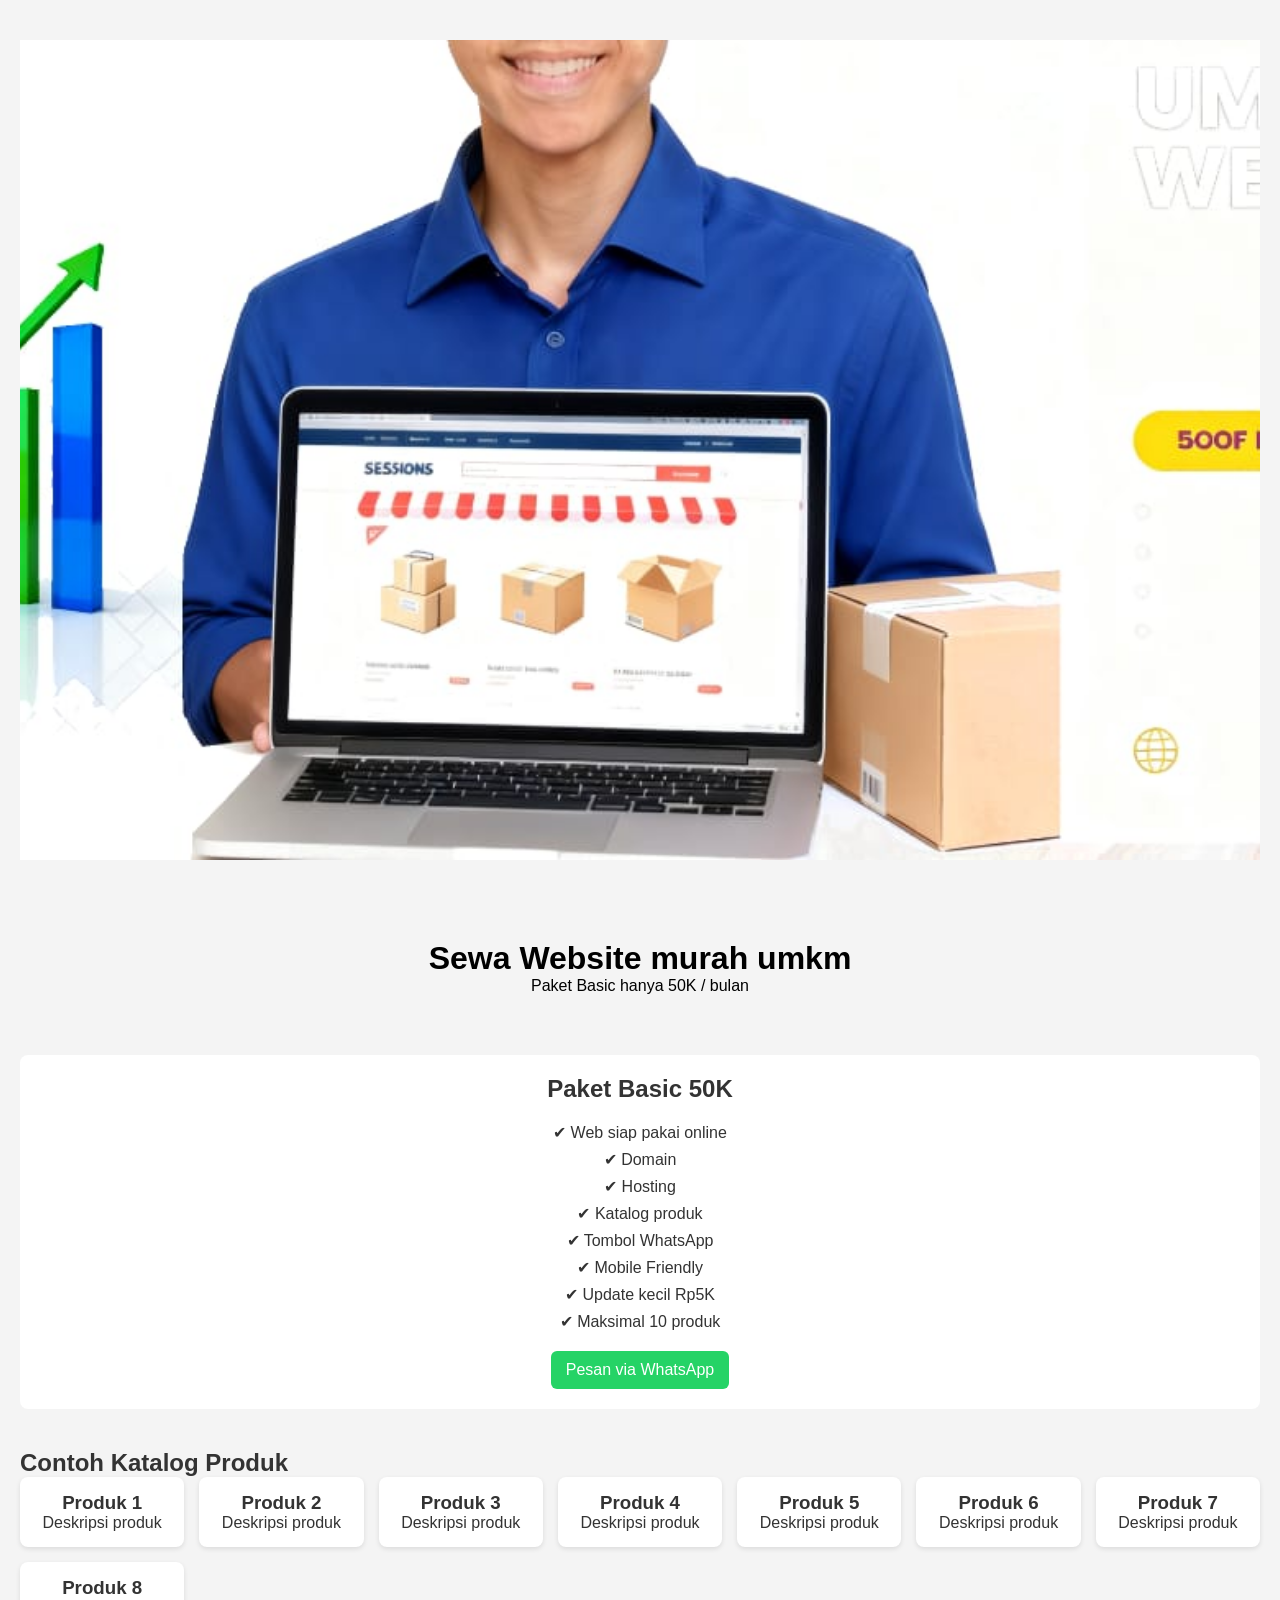
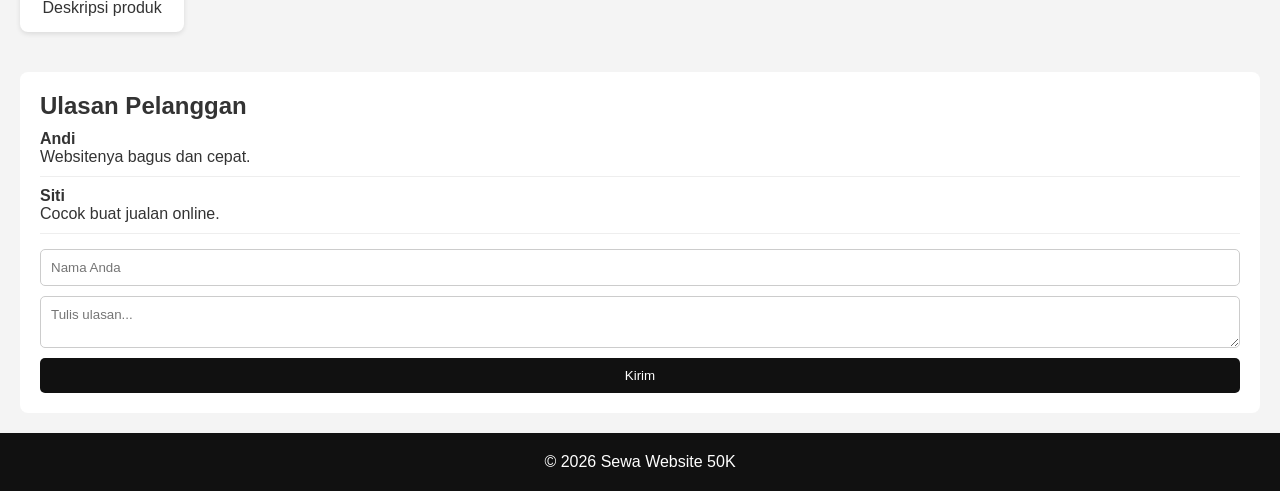
<file: index.html>
<!DOCTYPE html>
<!-- Menentukan bahwa file ini menggunakan standar HTML5 -->

<html lang="id">
<!-- Bahasa halaman menggunakan Bahasa Indonesia -->

<head>

<meta charset="UTF-8">
<!-- Mengatur encoding karakter agar semua huruf tampil normal -->

<meta name="viewport" content="width=device-width, initial-scale=1.0">
<!-- Membuat tampilan otomatis menyesuaikan layar HP -->

<title>Sewa Website 50K</title>
<!-- Judul tab browser -->

<link rel="stylesheet" href="style.css">
<!-- Menghubungkan file CSS eksternal -->

</head>

<body>
  <header class="hero">
    <img src="gambar1.png" alt="gambar utama">
  </header>


<!-- ================= HEADER ================= -->
<header>

<h1>Sewa Website murah umkm</h1>
<!-- Judul utama halaman -->

<p>Paket Basic hanya 50K / bulan</p>
<!-- Deskripsi singkat layanan -->

</header>



<!-- ================= PAKET LAYANAN ================= -->
<section class="paket">

<h2>Paket Basic 50K</h2>
<!-- Judul paket -->

<ul>

<li>✔ Web siap pakai online</li>
<!-- fitur 1 -->

<li>✔ Domain</li>
<!-- fitur 2 -->

<li>✔ Hosting</li>
<!-- fitur 3 -->

<li>✔ Katalog produk</li>
<!-- fitur 4 -->

<li>✔ Tombol WhatsApp</li>
<!-- fitur 5 -->

<li>✔ Mobile Friendly</li>
<!-- fitur 6 -->

<li>✔ Update kecil Rp5K</li>
<!-- fitur 7 -->

<li>✔ Maksimal 10 produk</li>
<!-- fitur 8 -->

</ul>

<a class="wa" href="https://wa.me/6281234567890?text=Halo%20saya%20ingin%20sewa%20website%2050k" target="_blank">
Pesan via WhatsApp
</a>
<!-- Tombol menuju WhatsApp -->

</section>



<!-- ================= KATALOG PRODUK ================= -->
<section class="produk">

<h2>Contoh Katalog Produk</h2>
<!-- Judul katalog -->

<div class="grid">

<!-- Produk 1 -->
<div class="card">
<h3>Produk 1</h3>
<p>Deskripsi produk</p>
</div>

<!-- Produk 2 -->
<div class="card">
<h3>Produk 2</h3>
<p>Deskripsi produk</p>
</div>

<!-- Produk 3 -->
<div class="card">
<h3>Produk 3</h3>
<p>Deskripsi produk</p>
</div>

<!-- Produk 4 -->
<div class="card">
<h3>Produk 4</h3>
<p>Deskripsi produk</p>
</div>

<!-- Produk 5 -->
<div class="card">
<h3>Produk 5</h3>
<p>Deskripsi produk</p>
</div>

<!-- Produk 6 -->
<div class="card">
<h3>Produk 6</h3>
<p>Deskripsi produk</p>
</div>

<!-- Produk 7 -->
<div class="card">
<h3>Produk 7</h3>
<p>Deskripsi produk</p>
</div>

<!-- Produk 8 -->
<div class="card">
<h3>Produk 8</h3>
<p>Deskripsi produk</p>
</div>


</div>

</section>



<!-- ================= ULASAN ================= -->
<section class="ulasan">

<h2>Ulasan Pelanggan</h2>
<!-- Judul ulasan -->

<div class="review">
<b>Andi</b>
<p>Websitenya bagus dan cepat.</p>
</div>

<div class="review">
<b>Siti</b>
<p>Cocok buat jualan online.</p>
</div>


<!-- FORM KOMENTAR -->
<form>

<input type="text" placeholder="Nama Anda" required>
<!-- Input nama -->

<textarea placeholder="Tulis ulasan..." required></textarea>
<!-- Kolom komentar -->

<button type="submit">Kirim</button>
<!-- Tombol kirim -->

</form>

</section>



<!-- ================= FOOTER ================= -->
<footer>

<p>© 2026 Sewa Website 50K</p>
<!-- copyright -->

</footer>

</body>
</html>
</file>
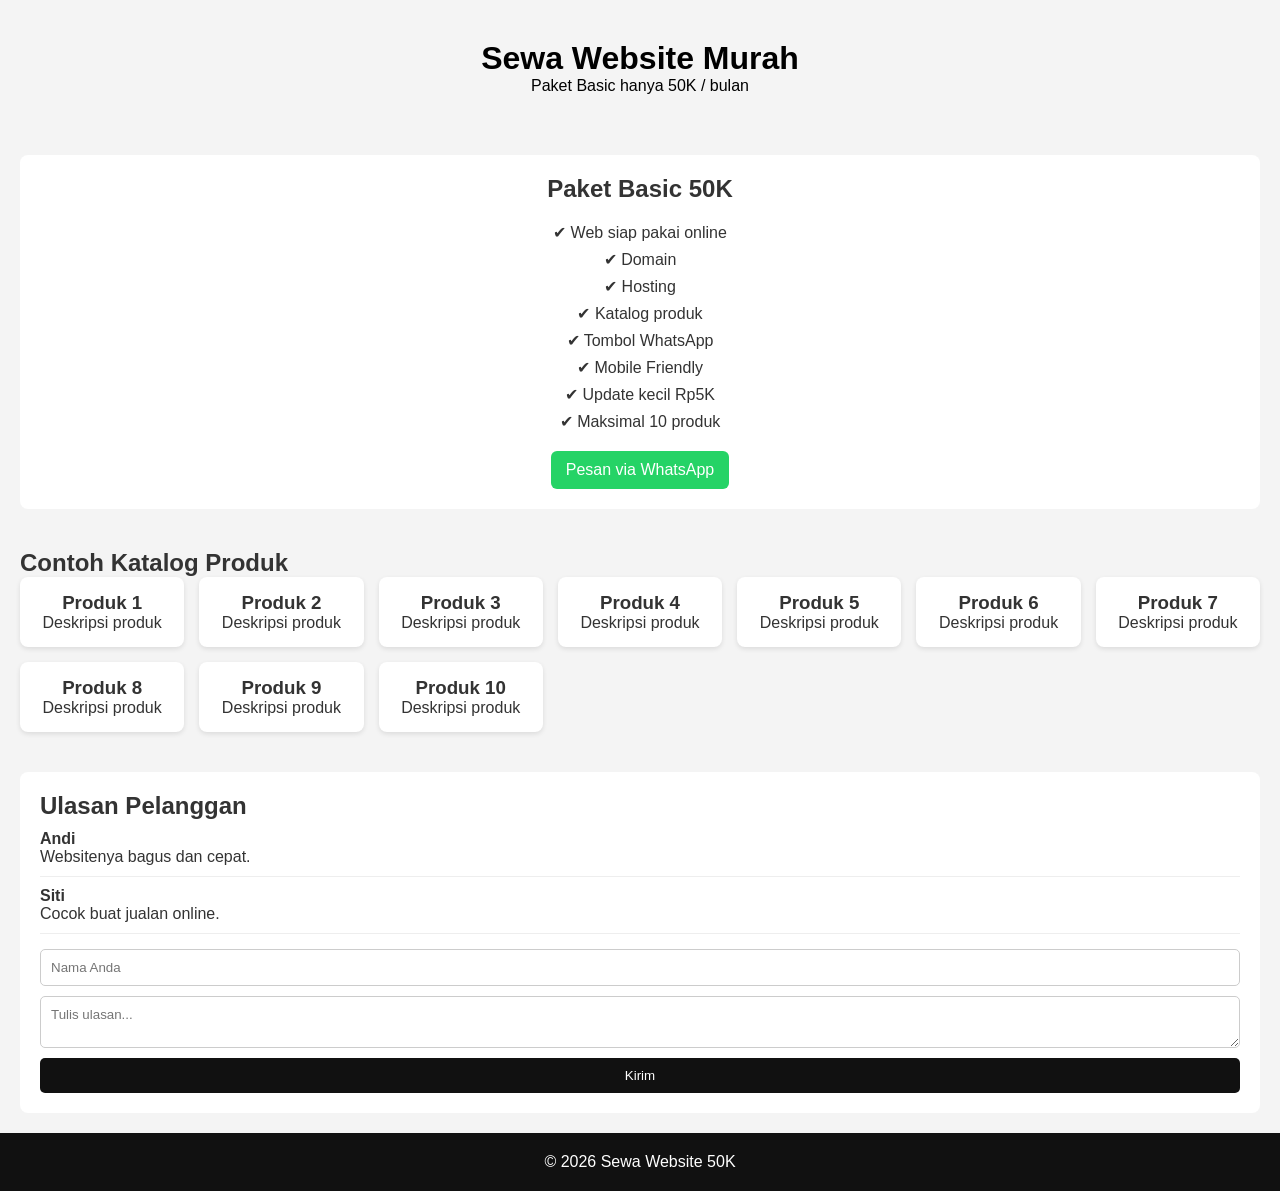
<file: ndex.html>
<!DOCTYPE html>
<!-- Menentukan bahwa file ini menggunakan standar HTML5 -->

<html lang="id">
<!-- Bahasa halaman menggunakan Bahasa Indonesia -->

<head>

<meta charset="UTF-8">
<!-- Mengatur encoding karakter agar semua huruf tampil normal -->

<meta name="viewport" content="width=device-width, initial-scale=1.0">
<!-- Membuat tampilan otomatis menyesuaikan layar HP -->

<title>Sewa Website 50K</title>
<!-- Judul tab browser -->

<link rel="stylesheet" href="style.css">
<!-- Menghubungkan file CSS eksternal -->

</head>

<body>


<!-- ================= HEADER ================= -->
<header>

<h1>Sewa Website Murah</h1>
<!-- Judul utama halaman -->

<p>Paket Basic hanya 50K / bulan</p>
<!-- Deskripsi singkat layanan -->

</header>



<!-- ================= PAKET LAYANAN ================= -->
<section class="paket">

<h2>Paket Basic 50K</h2>
<!-- Judul paket -->

<ul>

<li>✔ Web siap pakai online</li>
<!-- fitur 1 -->

<li>✔ Domain</li>
<!-- fitur 2 -->

<li>✔ Hosting</li>
<!-- fitur 3 -->

<li>✔ Katalog produk</li>
<!-- fitur 4 -->

<li>✔ Tombol WhatsApp</li>
<!-- fitur 5 -->

<li>✔ Mobile Friendly</li>
<!-- fitur 6 -->

<li>✔ Update kecil Rp5K</li>
<!-- fitur 7 -->

<li>✔ Maksimal 10 produk</li>
<!-- fitur 8 -->

</ul>

<a class="wa" href="https://wa.me/6281234567890?text=Halo%20saya%20ingin%20sewa%20website%2050k" target="_blank">
Pesan via WhatsApp
</a>
<!-- Tombol menuju WhatsApp -->

</section>



<!-- ================= KATALOG PRODUK ================= -->
<section class="produk">

<h2>Contoh Katalog Produk</h2>
<!-- Judul katalog -->

<div class="grid">

<!-- Produk 1 -->
<div class="card">
<h3>Produk 1</h3>
<p>Deskripsi produk</p>
</div>

<!-- Produk 2 -->
<div class="card">
<h3>Produk 2</h3>
<p>Deskripsi produk</p>
</div>

<!-- Produk 3 -->
<div class="card">
<h3>Produk 3</h3>
<p>Deskripsi produk</p>
</div>

<!-- Produk 4 -->
<div class="card">
<h3>Produk 4</h3>
<p>Deskripsi produk</p>
</div>

<!-- Produk 5 -->
<div class="card">
<h3>Produk 5</h3>
<p>Deskripsi produk</p>
</div>

<!-- Produk 6 -->
<div class="card">
<h3>Produk 6</h3>
<p>Deskripsi produk</p>
</div>

<!-- Produk 7 -->
<div class="card">
<h3>Produk 7</h3>
<p>Deskripsi produk</p>
</div>

<!-- Produk 8 -->
<div class="card">
<h3>Produk 8</h3>
<p>Deskripsi produk</p>
</div>

<!-- Produk 9 -->
<div class="card">
<h3>Produk 9</h3>
<p>Deskripsi produk</p>
</div>

<!-- Produk 10 -->
<div class="card">
<h3>Produk 10</h3>
<p>Deskripsi produk</p>
</div>

</div>

</section>



<!-- ================= ULASAN ================= -->
<section class="ulasan">

<h2>Ulasan Pelanggan</h2>
<!-- Judul ulasan -->

<div class="review">
<b>Andi</b>
<p>Websitenya bagus dan cepat.</p>
</div>

<div class="review">
<b>Siti</b>
<p>Cocok buat jualan online.</p>
</div>


<!-- FORM KOMENTAR -->
<form>

<input type="text" placeholder="Nama Anda" required>
<!-- Input nama -->

<textarea placeholder="Tulis ulasan..." required></textarea>
<!-- Kolom komentar -->

<button type="submit">Kirim</button>
<!-- Tombol kirim -->

</form>

</section>



<!-- ================= FOOTER ================= -->
<footer>

<p>© 2026 Sewa Website 50K</p>
<!-- copyright -->

</footer>

</body>
</html>
</file>
<file: style.css>
/* Reset margin dan padding bawaan browser */
*{
margin:0;
padding:0;
box-sizing:border-box;
font-family:Arial, sans-serif;
}


/* Warna dasar halaman */
body{
background:#f4f4f4;
color:#333;
}
/* area hero */
.hero{
    width:100%;
    height:100vh;
}

/* gambar di hero */
.hero img{
    width:100%;
    height:100%;
    object-fit:cover;
}
/* Header */
header{
/* background:#111; */
color:black;
text-align:center;
padding:40px 20px;
}


/* Section paket */
.paket{
background:white;
margin:20px;
padding:20px;
border-radius:8px;
text-align:center;
}


/* Daftar fitur */
.paket ul{
list-style:none;
margin:20px 0;
}


/* Jarak antar fitur */
.paket li{
margin:8px 0;
}


/* Tombol WhatsApp */
.wa{
display:inline-block;
background:#25D366;
color:white;
padding:10px 15px;
border-radius:6px;
text-decoration:none;
}


/* Section produk */
.produk{
padding:20px;
}


/* Grid katalog */
.grid{
display:grid;
grid-template-columns:repeat(auto-fit,minmax(150px,1fr));
gap:15px;
}


/* Card produk */
.card{
background:white;
padding:15px;
border-radius:8px;
text-align:center;
box-shadow:0 2px 5px rgba(0,0,0,0.1);
}


/* Section ulasan */
.ulasan{
background:white;
margin:20px;
padding:20px;
border-radius:8px;
}


/* Kotak review */
.review{
border-bottom:1px solid #eee;
padding:10px 0;
}


/* Form komentar */
form{
margin-top:15px;
display:flex;
flex-direction:column;
gap:10px;
}


/* Input dan textarea */
input,textarea{
padding:10px;
border:1px solid #ccc;
border-radius:5px;
}


/* Tombol kirim */
button{
background:#111;
color:white;
padding:10px;
border:none;
border-radius:5px;
cursor:pointer;
}


/* Footer */
footer{
text-align:center;
padding:20px;
background:#111;
color:white;
margin-top:20px;
}
</file>
